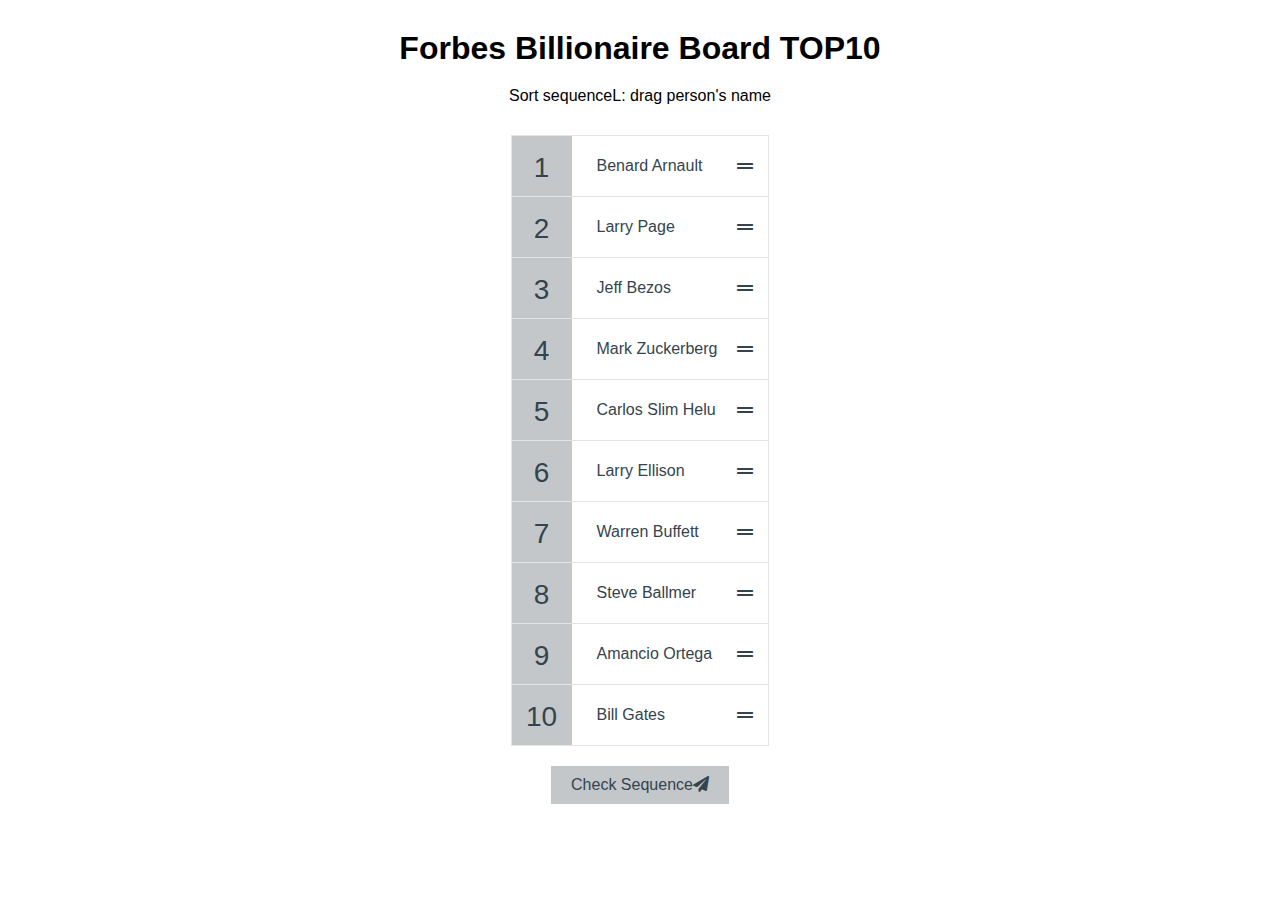
<file: Billionaire-Search/index.html>
<!DOCTYPE html>
<html lang="en">
<head>
    <meta charset="UTF-8">
    <meta http-equiv="X-UA-Compatible" content="IE=edge">
    <meta name="viewport" content="width=device-width, initial-scale=1.0">
    <link href="https://cdn.bootcdn.net/ajax/libs/font-awesome/5.15.3/css/all.min.css" rel="stylesheet">
    <link rel="stylesheet" href="./style.css">
    <title>Forbes Billionaire Board TOP10</title>
</head>
<body>
    <h1>Forbes Billionaire Board TOP10</h1>
    <p>Sort sequenceL: drag person's name</p>
    <ul id="drag-list" class="drag-list"></ul>
    <button id="check" class="check-btn">
        Check Sequence<i class="fas fa-paper-plane"></i>
    </button>
    <script src="./index.js"></script>
</body>
</html>
</file>
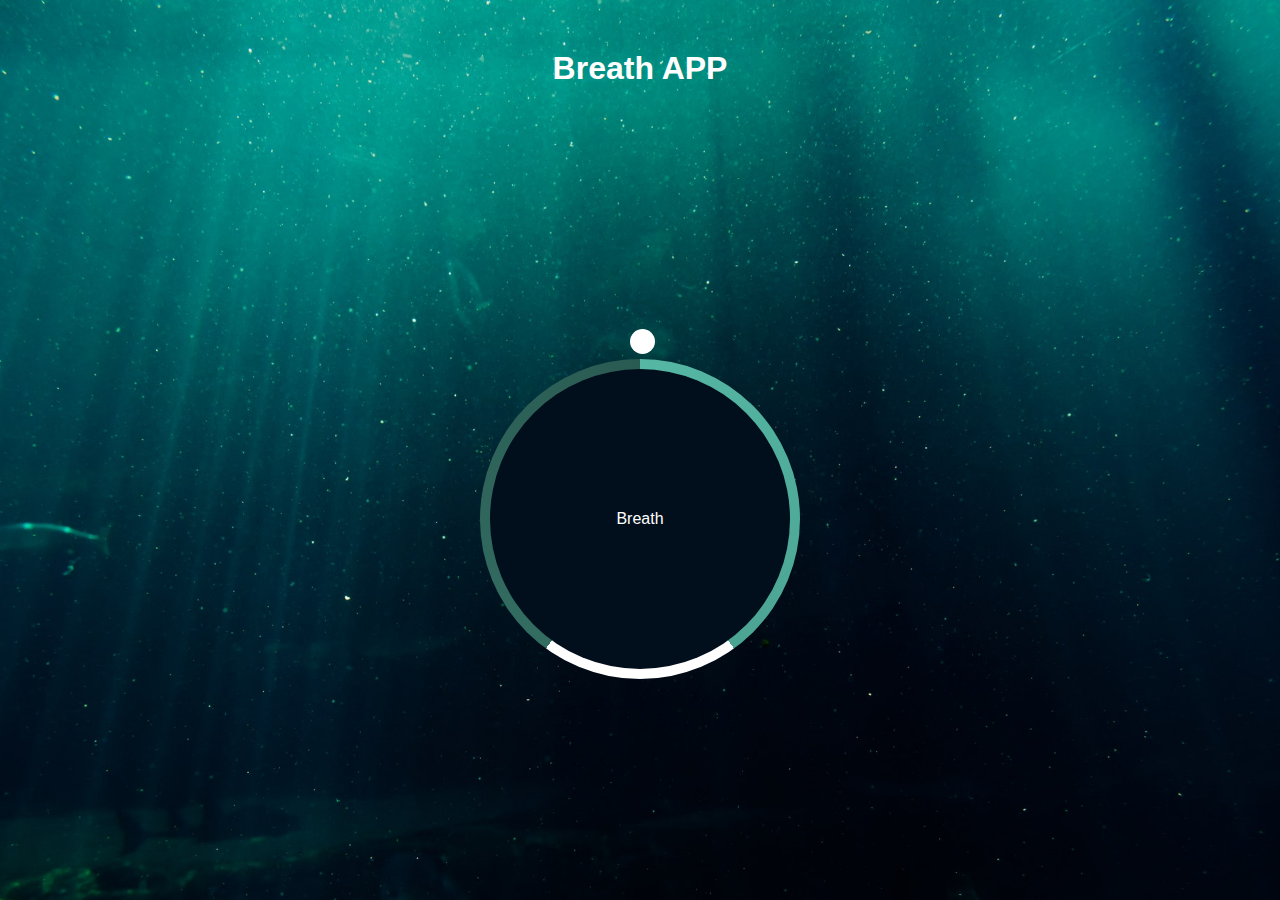
<file: Breath-APP/index.html>
<!DOCTYPE html>
<html lang="en">
<head>
    <meta charset="UTF-8">
    <meta http-equiv="X-UA-Compatible" content="IE=edge">
    <meta name="viewport" content="width=device-width, initial-scale=1.0">
    <link rel="stylesheet" href="./style.css">
    <title>Breath APP</title>
</head>
<body>
    <h1>Breath APP</h1>
    <div class="container" id="container">
        <div class="circle"></div>
        <p id="text"></p>
        <div class="pointer-container">
            <span class="pointer"></span>
        </div>
        <div class="gradient-circle"></div>
    </div>
    <script src="./index.js"></script>
</body>
</html>
</file>
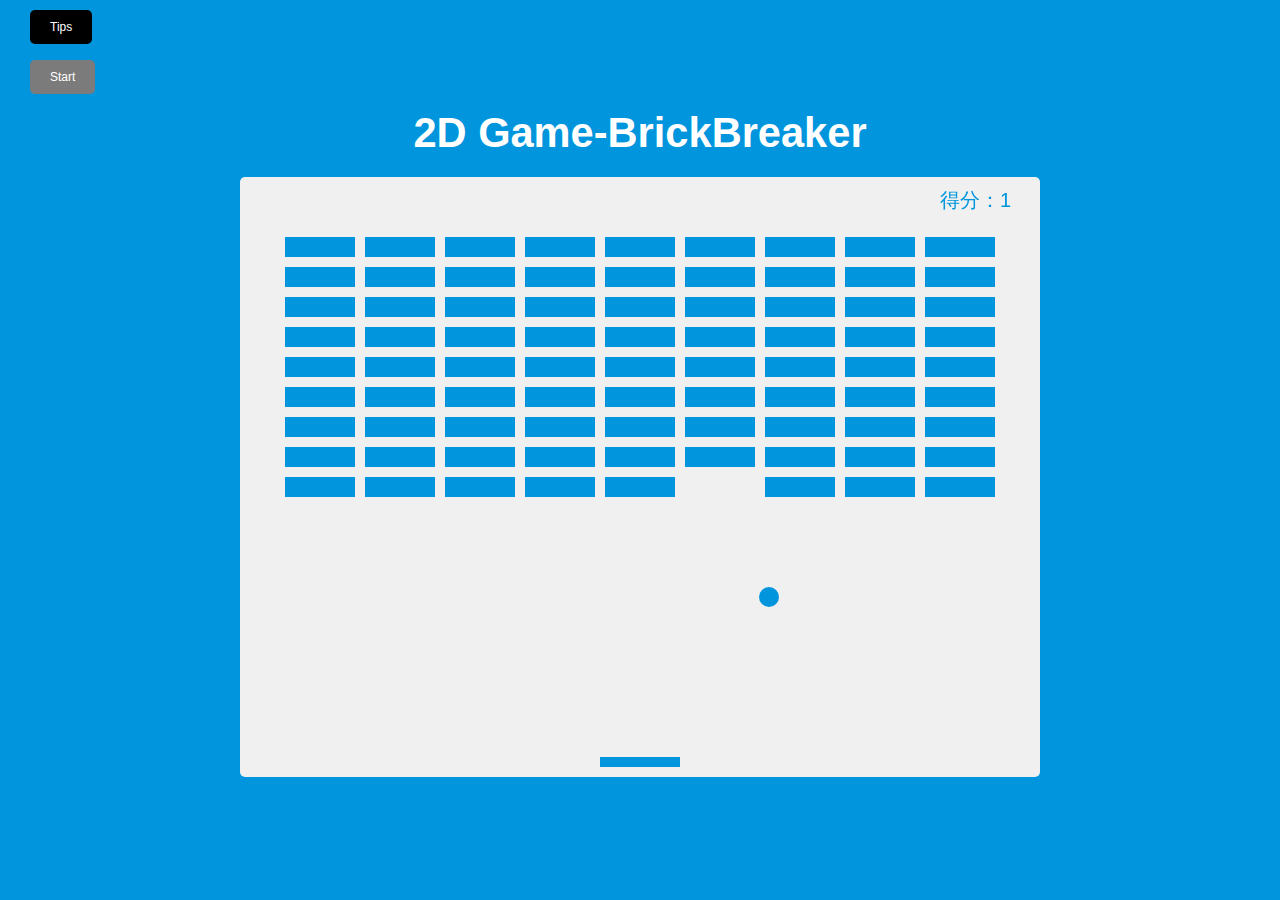
<file: BrickBreaker/index.html>
<!DOCTYPE html>
<html lang="en">
<head>
    <meta charset="UTF-8">
    <meta http-equiv="X-UA-Compatible" content="IE=edge">
    <meta name="viewport" content="width=device-width, initial-scale=1.0">
    <link rel="stylesheet" href="./style.css">
    <title>2D Game-BrickBreaker</title>
</head>
<body>
    <button class="btn start-btn" id="game-start">Start</button>
    <button class="btn rules-btn" id="rules-btn">Tips</button>
    <h1>2D Game-BrickBreaker</h1>
    <div class="rules" id="rules">
        <h2>Game Instrcution</h2>
        <p>Apply use or right ky to move paddl to catch the falling ball; When you catch it，the ball will bouce to break the upward brick.</p>
        <p>If you not catch the ball，you score will down to zero, and all bricks will recover the original apperance.</p>
        <button id="close-btn" class="btn">Close</button>
    </div>
    <canvas id="canvas" width="800" height="600"></canvas>
    <div class="game-over-container" id="game-over">
        <div class="container">
            <h1 id='game-text'></h1>
        </div>
    </div>
   <script src="./index.js"></script> 
</body>
</html>
</file>
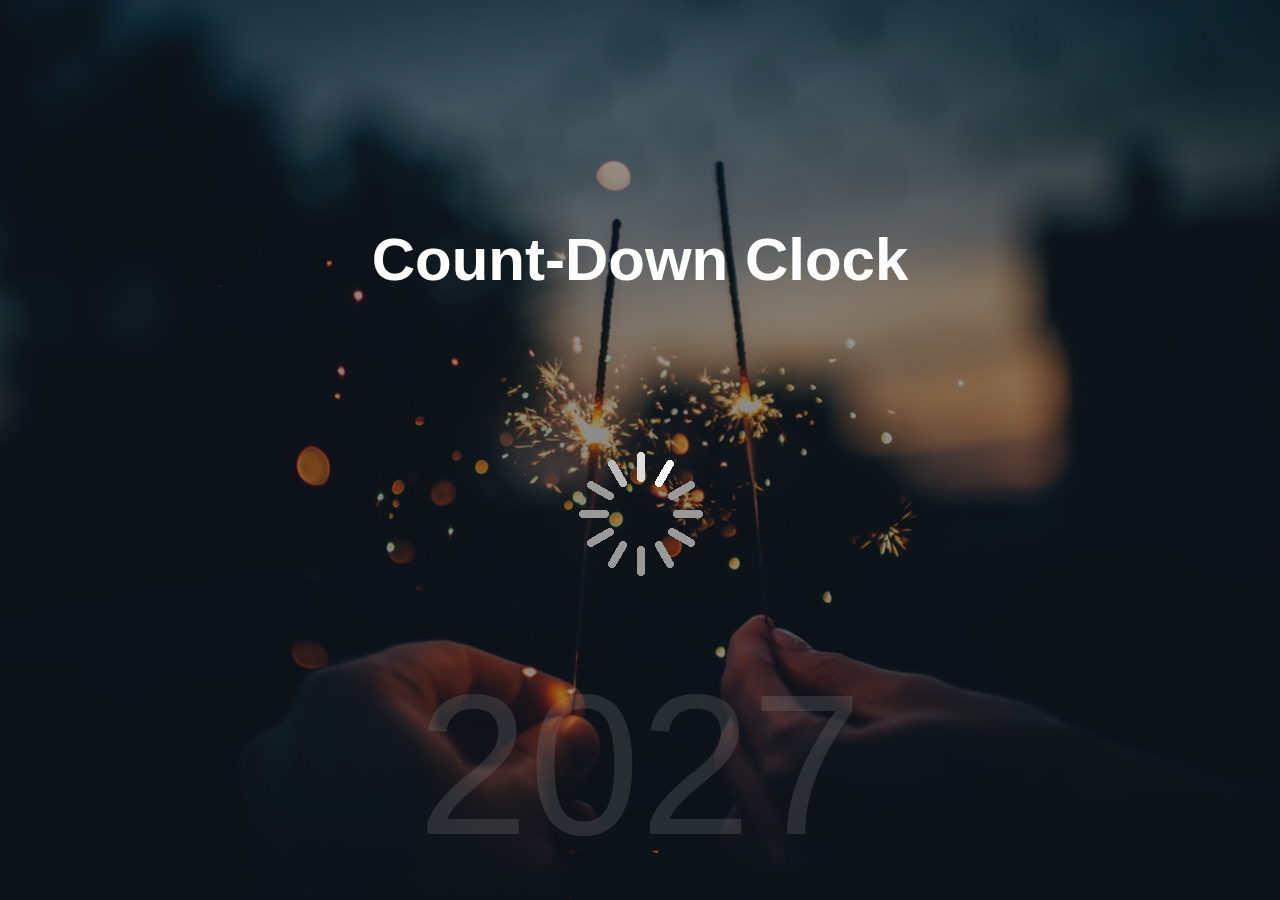
<file: Count-down Clock/index.html>
<!DOCTYPE html>
<html lang="en">
<head>
    <meta charset="UTF-8">
    <meta http-equiv="X-UA-Compatible" content="IE=edge">
    <meta name="viewport" content="width=device-width, initial-scale=1.0">
    <link rel="stylesheet" href="./styles.css">
    <title>Count-Down Clock</title>
</head>
<body> 
    <div id="year" class="year"></div>
    <h1>Count-Down Clock</h1>
    <div id="count-down" class="count-down">
        <div class="time">
            <h2 id="days">00</h2>
            <small>Day</small>
        </div>
        <div class="time">
            <h2 id="hours">00</h2>
            <small>Hour</small>
        </div>
        <div class="time">
            <h2 id="minutes">00</h2>
            <small>minute</small>
        </div>
        <div class="time">
            <h2 id="seconds">00</h2>
            <small>Second</small>
        </div>
    </div>
    <img src="./img/spinner.gif" alt="Loading" id="loading" class="loading">
   <script src="./index.js"></script> 
</body>
</html>
</file>
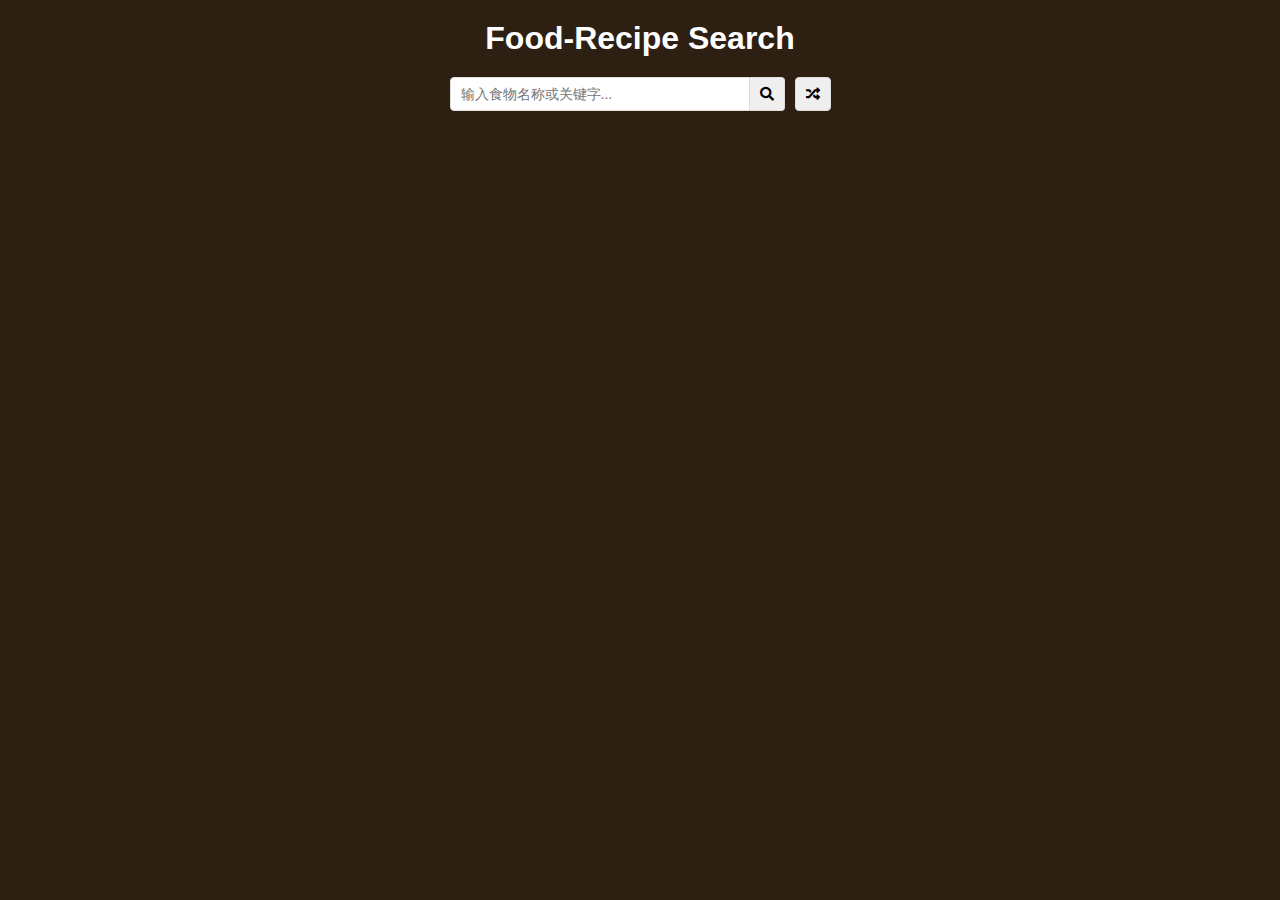
<file: Food-Recipe Search/index.html>
<!DOCTYPE html>
<html lang="en">
<head>
    <meta charset="UTF-8">
    <meta http-equiv="X-UA-Compatible" content="IE=edge">
    <meta name="viewport" content="width=device-width, initial-scale=1.0">
    <link href="https://cdn.bootcdn.net/ajax/libs/font-awesome/5.15.3/css/all.min.css" rel="stylesheet">
    <link rel="stylesheet" href="./style.css">
    <title>Food-Recipe Search</title>
</head>
<body>
    <div class="container">
        <h1>Food-Recipe Search</h1>
        <div class="flex">
            <form class="flex" id="submit">
                <input type="text" id="search" placeholder="输入食物名称或关键字..." />
                <button class="search-btn" type="submit">
                    <i class="fas fa-search"></i>
                </button>
            </form>
            <button class="random-btn" id="random">
                <i class="fas fa-random"></i>
            </button>
        </div>
        <div id="result-heading"></div>
        <div id="meals" class="meals"></div>
        <div id="single-meals"></div>
    </div>
    <script src="./index.js"></script>
</body>
</html>
</file>
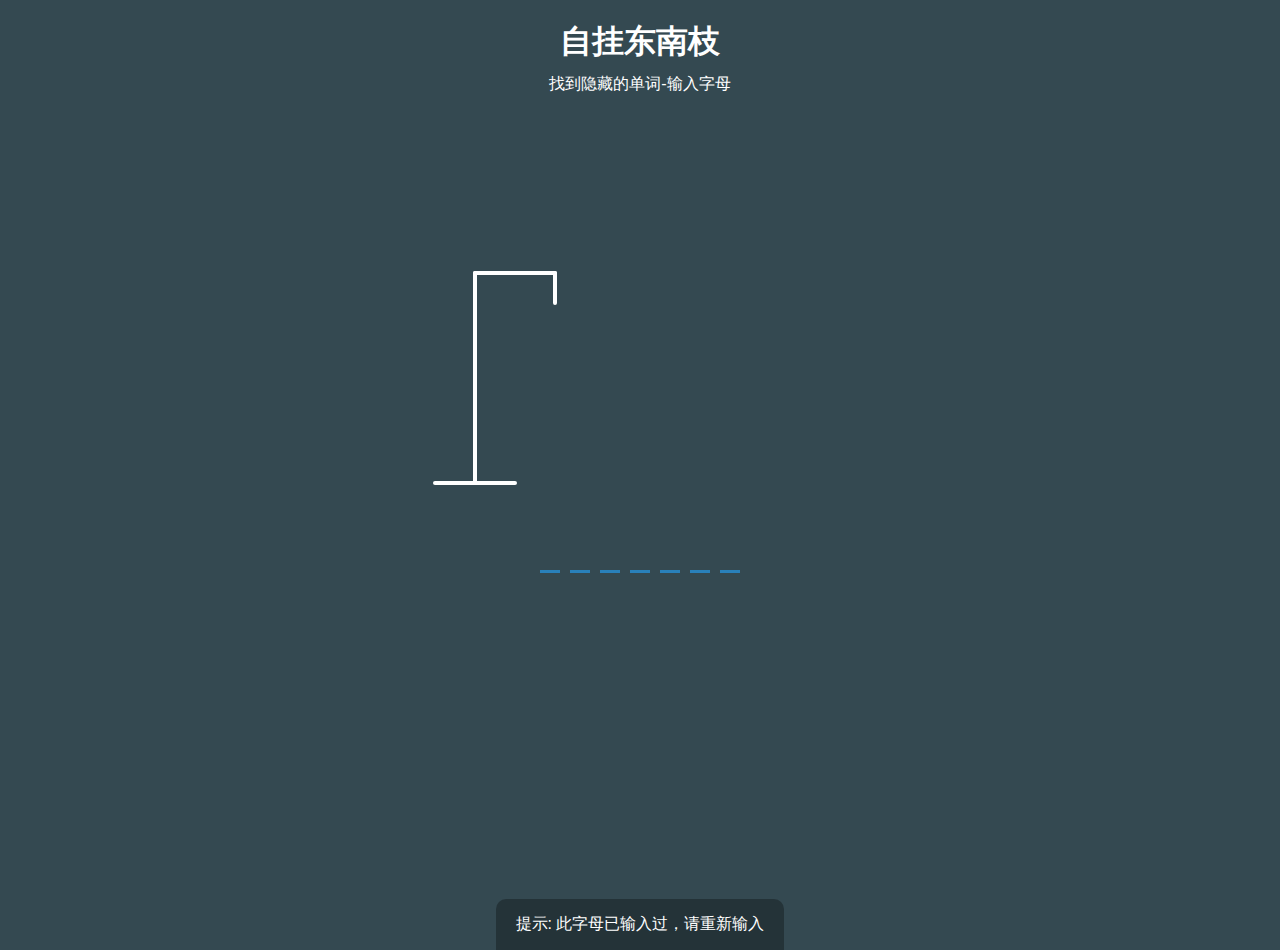
<file: Guess words/index.html>
<!DOCTYPE html>
<html lang="en">
<head>
    <meta charset="UTF-8">
    <meta http-equiv="X-UA-Compatible" content="IE=edge">
    <meta name="viewport" content="width=device-width, initial-scale=1.0">
    <link rel="stylesheet" href="./style.css">
    <title>猜单词</title>
</head>
<body>
    <h1>自挂东南枝</h1>
    <p>找到隐藏的单词-输入字母</p>
    <div class="game-container">
        <svg height="250" width='200' class="figure-container">
            <!-- 枝头 -->
            <!-- line直线有四个属性
                    x1 --x轴开始的位置
                    x2 --x轴定义线条结束的位置
                    y1 -y轴开始的位置
                    y2 --y轴定义线条结束的位置
                circle的属性
                    cx -圆点到x轴的距离
                    cy -圆点到y轴的距离
                    r -半径
            -->
            <line x1="60" y1="20" x2="140" y2="20"/>
            <line x1="140" y1="20" x2="140" y2="50"/>
            <line x1="60" y1="20" x2="60" y2="230"/>
            <line x1="20" y1="230" x2="100" y2="230"/>
            <!-- 头部 -->
            <circle cx='140' cy='70' r='20' class="figure-part"/>
            <!-- 身体 -->
            <line x1="140" y1="90" x2="140" y2="150" class="figure-part"/>
            <!-- 手臂 -->
            <line x1="140" y1="120" x2="120" y2="100" class="figure-part"/>
            <line x1="140" y1="120" x2="160" y2="100" class="figure-part"/>
            <!-- 腿部 -->
            <line x1="140" y1="150" x2="120" y2="180" class="figure-part"/>
            <line x1="140" y1="150" x2="160" y2="180" class="figure-part"/>
        </svg>
       
        <!-- 错误提示 -->
        <div class="error-letters-container">
            <div id="error-letters">

            </div>
        </div>
        
        <!-- 单词输入内容 -->
        <div id="word" class="word">
        </div>
    </div>
    
    <!-- 弹出框 -->
    <div id="popup-container" class="popup-container">
        <div class="popup">
            <h2 id="final-message"></h2>
            <button id="play-btn">再玩一次</button>
        </div>
    </div>

    <!-- 提示框 -->
    <div id="notification" class="notification">
        <p>提示: 此字母已输入过，请重新输入</p>
    </div>
    <script src="./index.js"></script>
</body>
</html>
</file>
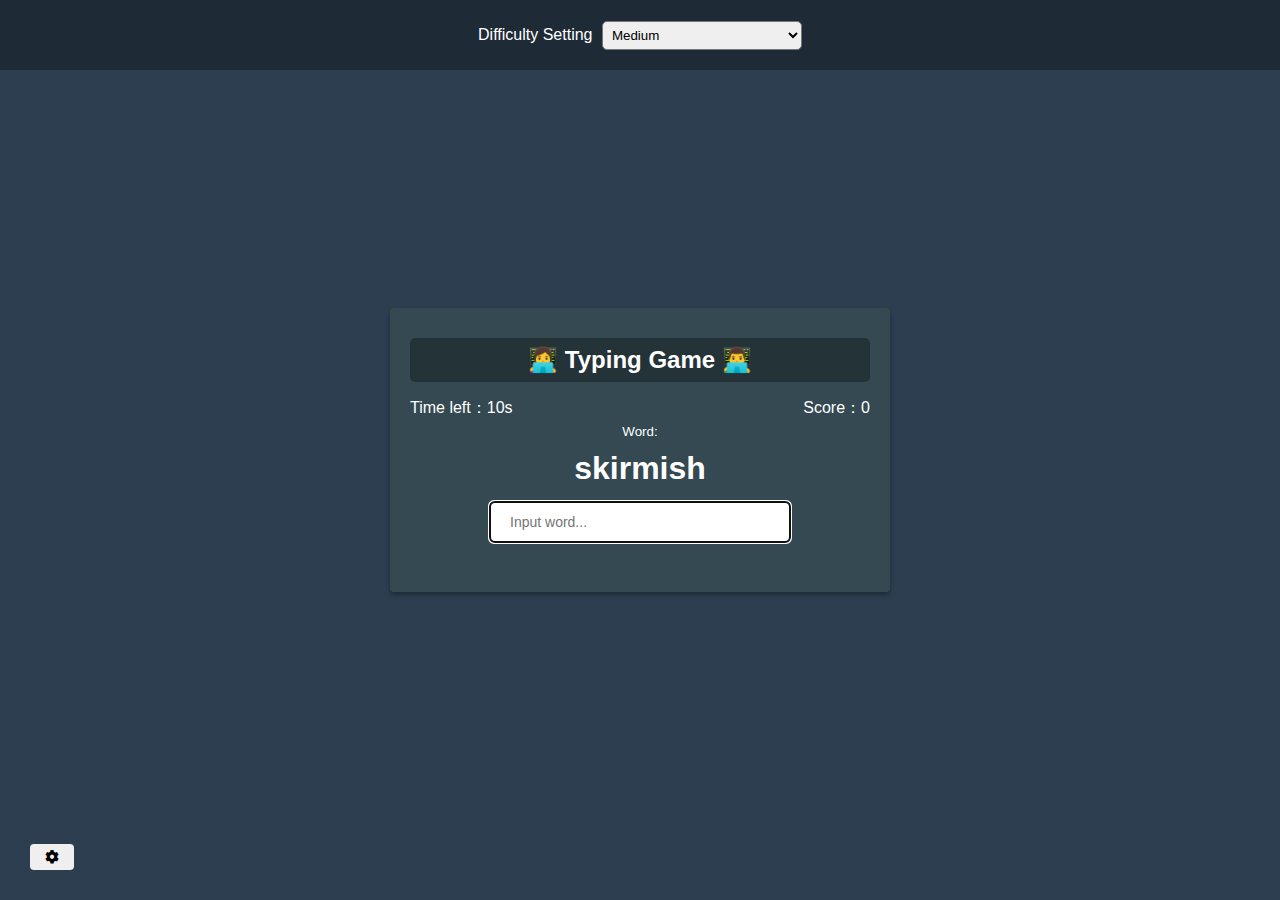
<file: Input-words game/index.html>
<!DOCTYPE html>
<html lang="en">
<head>
    <meta charset="UTF-8">
    <meta http-equiv="X-UA-Compatible" content="IE=edge">
    <meta name="viewport" content="width=device-width, initial-scale=1.0">
    <link href="https://cdn.bootcdn.net/ajax/libs/font-awesome/5.15.3/css/all.min.css" rel="stylesheet">
    <link rel="stylesheet" href="./style.css">
    <title>ITyping Game</title>
</head>
<body>
    <button id="setting-btn" class="setting-btn">
        <i class="fa fa-cog"></i>
    </button>
    <div id="settings" class="settings">
        <form action="" id="settings-form">
            <div>
                <label for="difficulty">Difficulty Setting</label>
                <select name="" id="difficulty">
                    <option value="easy">Easy</option>
                    <option value="medium">Medium</option>
                    <option value="hard">Diffcult</option>
                </select>
            </div>
        </form>
    </div>
    <div class="game-container">
       <h2>👩‍💻 Typing Game 👨‍💻</h2> 
       <small>Word:</small>
       <h1 id="word"></h1>
       <input type="text" id="text" autocomplete="off" placeholder="Input word...">
       <p class="time-container">Time left：<span id="time"></span> </p>
       <p class="score-container">Score：<span id="score"></span> </p>
       <div id="game-over" class="game-over"></div>
    </div>
    <script src="./index.js"></script>
</body>
</html>
</file>
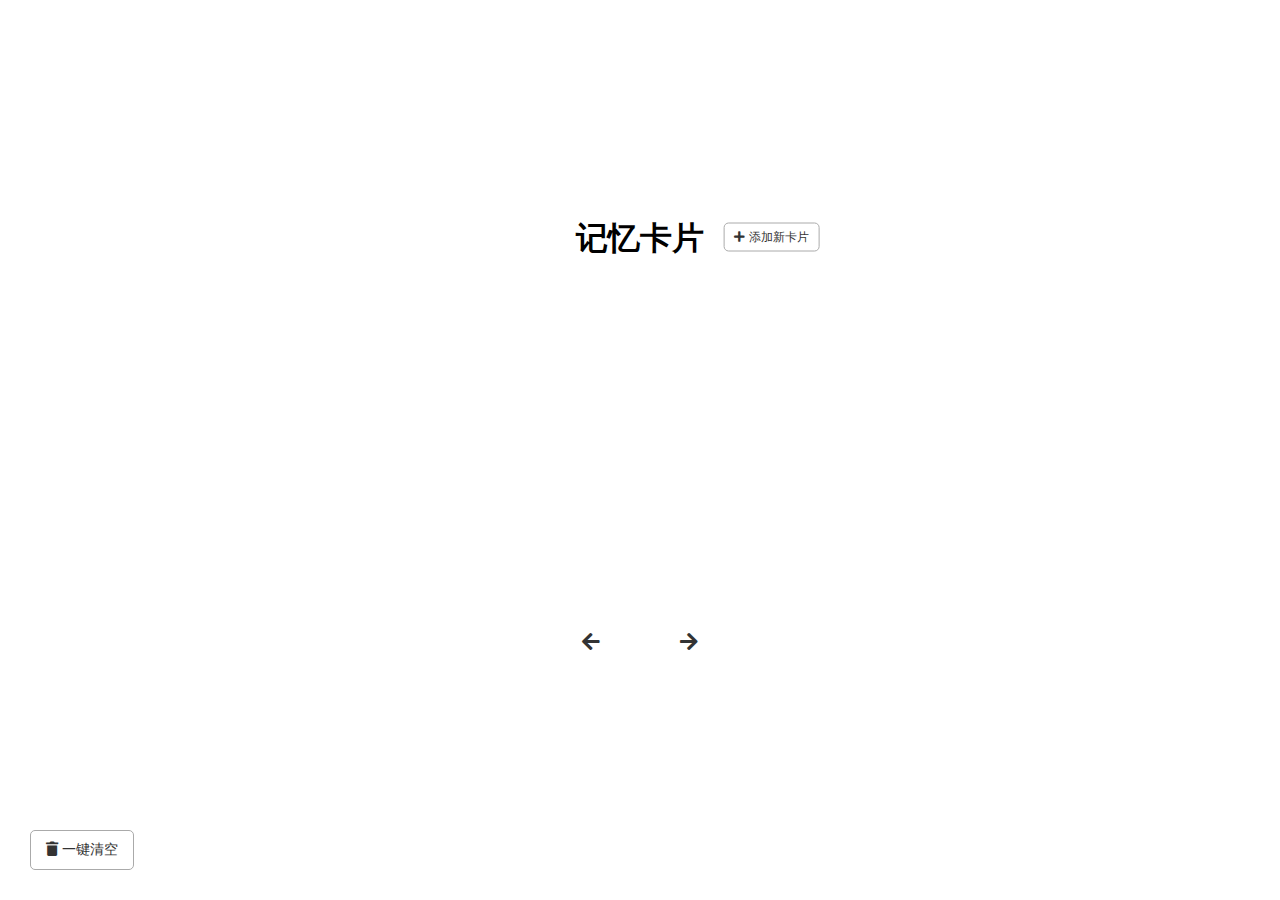
<file: Mermory-Card/index.html>
<!DOCTYPE html>
<html lang="en">
<head>
    <meta charset="UTF-8">
    <meta http-equiv="X-UA-Compatible" content="IE=edge">
    <meta name="viewport" content="width=device-width, initial-scale=1.0">
    <link href="https://cdn.bootcdn.net/ajax/libs/font-awesome/5.15.3/css/all.min.css" rel="stylesheet">
    <link rel="stylesheet" href="./styles.css">
    <title>记忆卡片</title>
</head>
<body>
    <button id="clear" class="clear-btn">
        <i class="fas fa-trash"></i>
        <span>一键清空</span>
    </button>

    <h1>记忆卡片 
        <button id="add-btn" class="add-btn btn-small">
            <i class='fa fa-plus'></i>
            <span>添加新卡片</span> 
        </button>
    </h1>
    <div class="cards" id="cards-container">
        <!-- <div class="card active">
            <div class="inner-card">
                <div class="inner-card-front">
                    <p>什么是JS</p>
                </div>
                <div class="inner-card-back">
                    <p>答案</p>
                </div>
            </div>
        </div>
        <div class="card">
            <div class="inner-card">
                <div class="inner-card-front">
                    <p>什么是React</p>
                </div>
                <div class="inner-card-back">
                    <p>Lorem ipsum, dolor sit amet consectetur adipisicing elit. Velit, similique!</p>
                </div>
            </div>
        </div> -->
    </div>
    <div class="nav">
        <button id="prev" class="nav-button">
            <i class="fas fa-arrow-left"></i>
        </button>
        <p id="current"></p>
        <button id="next" class="nav-button">
            <i class="fas fa-arrow-right"></i>
        </button>
    </div>
    <div id="add-container" class="add-container">
        <h1>添加新卡片 
            <button id="close" class="btn btn-small btn-ghost">
                <i class="fa fa-times"></i>
            </button>
        </h1>
        <form action="" class="form-group">
            <label for="question">问题</label>
            <textarea name="" id="question" placeholder="请输入问题..."></textarea>
        </form>
        <form action="" class="form-group">
            <label for="answer">答案</label>
            <textarea name="" id="answer" placeholder="请输入答案..."></textarea>
        </form>
        <button id="add-card" class="btn">
            <i class='fa fa-plus'></i>
            <span>添加卡片</span>             
        </button>
    </div>
    <script src="./index.js"></script>
</body>
</html>
</file>
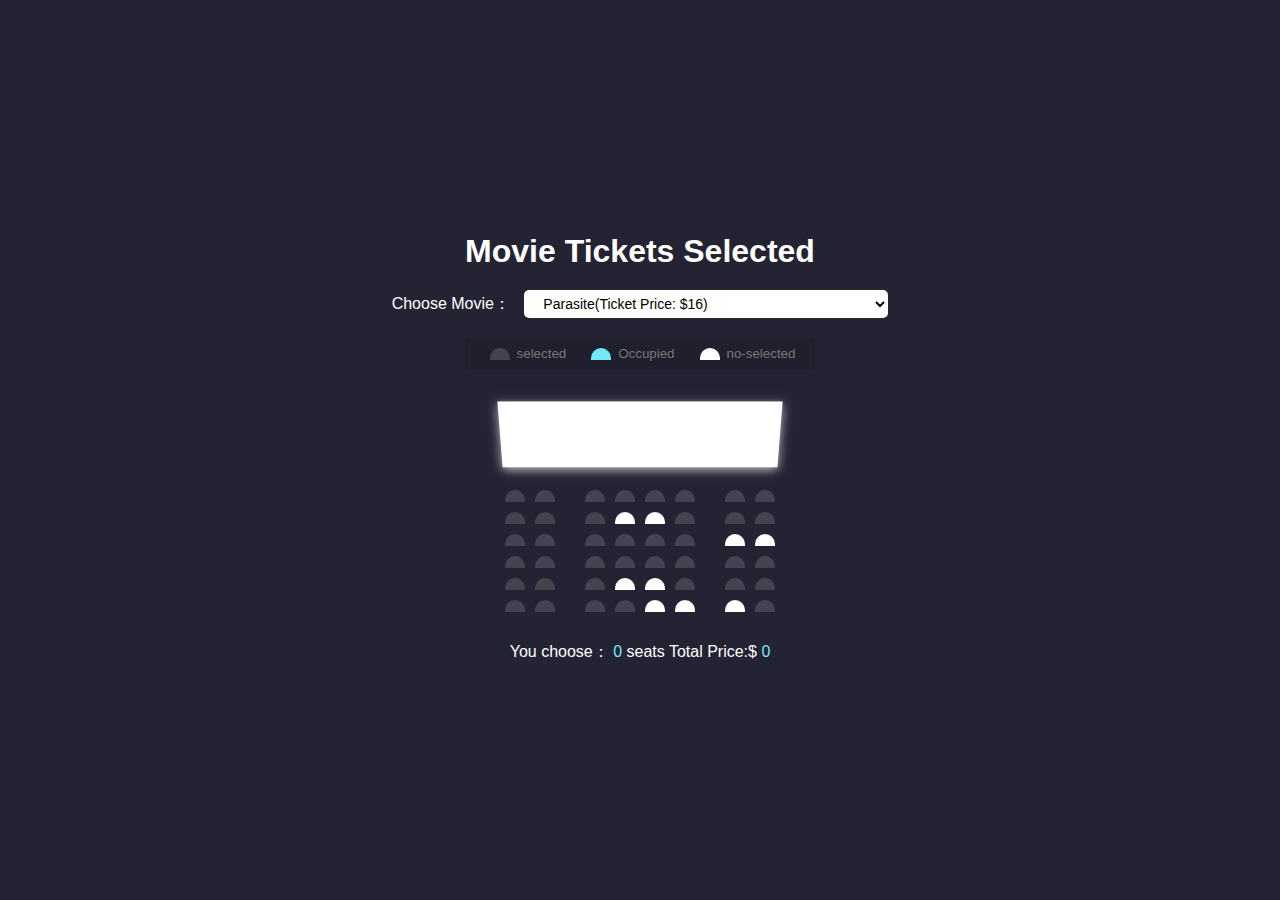
<file: Movie-Ticket-Selecte_App/index.html>
<!DOCTYPE html>
<html lang="en">
<head>
    <meta charset="UTF-8">
    <meta http-equiv="X-UA-Compatible" content="IE=edge">
    <meta name="viewport" content="width=device-width, initial-scale=1.0">
    <link rel="stylesheet" href="./styles.css">
    <title>Movie Tickets Selected</title>
</head>
<body>
    <h1>Movie Tickets Selected</h1>
    <div class="movie-container">
        <label>Choose Movie：</label>
        <select id="movie">
            <option value="32">Parasite(Ticket Price: $16)</option>
            <option value="35">Clown(Ticket Price: $10)</option>
            <option value="38">Once Upon a Time in Hollywood(Ticket Price: $15)</option>
            <option value="30">Toy Story4(Ticket Price: $17)</option>
        </select>
    </div>
    <ul class="showcase">
         <li>
            <div class="seat"></div>
            <small>selected</small>
         </li>
         <li>
            <div class="seat selected"></div>
            <small>Occupied</small>
         </li>
         <li>
            <div class="seat occupied"></div>
            <small>no-selected</small>
         </li>
    </ul>
    <div class="container">
        <div class="screen"></div>
        <div class="row">
            <div class="seat"></div>
            <div class="seat"></div>
            <div class="seat"></div>
            <div class="seat"></div>
            <div class="seat"></div>
            <div class="seat"></div>
            <div class="seat"></div>
            <div class="seat"></div>
        </div>
        <div class="row">
            <div class="seat"></div>
            <div class="seat"></div>
            <div class="seat"></div>
            <div class="seat occupied"></div>
            <div class="seat occupied"></div>
            <div class="seat"></div>
            <div class="seat"></div>
            <div class="seat"></div>
        </div>
        <div class="row">
            <div class="seat"></div>
            <div class="seat"></div>
            <div class="seat"></div>
            <div class="seat"></div>
            <div class="seat"></div>
            <div class="seat"></div>
            <div class="seat occupied"></div>
            <div class="seat occupied"></div>
        </div>
        <div class="row">
            <div class="seat"></div>
            <div class="seat"></div>
            <div class="seat"></div>
            <div class="seat"></div>
            <div class="seat"></div>
            <div class="seat"></div>
            <div class="seat"></div>
            <div class="seat"></div>
        </div>
        <div class="row">
            <div class="seat"></div>
            <div class="seat"></div>
            <div class="seat"></div>
            <div class="seat occupied"></div>
            <div class="seat occupied"></div>
            <div class="seat"></div>
            <div class="seat"></div>
            <div class="seat"></div>
        </div>
        <div class="row">
            <div class="seat"></div>
            <div class="seat"></div>
            <div class="seat"></div>
            <div class="seat"></div>
            <div class="seat occupied"></div>
            <div class="seat occupied"></div>
            <div class="seat occupied"></div>
            <div class="seat"></div>
        </div>
    </div>
    <p class="text">
        You choose：
        <span id="count">0</span> seats
        Total Price:$ <span id="total">0</span>
    </p>
    <script src="./index.js"></script>
</body>
</html>
</file>
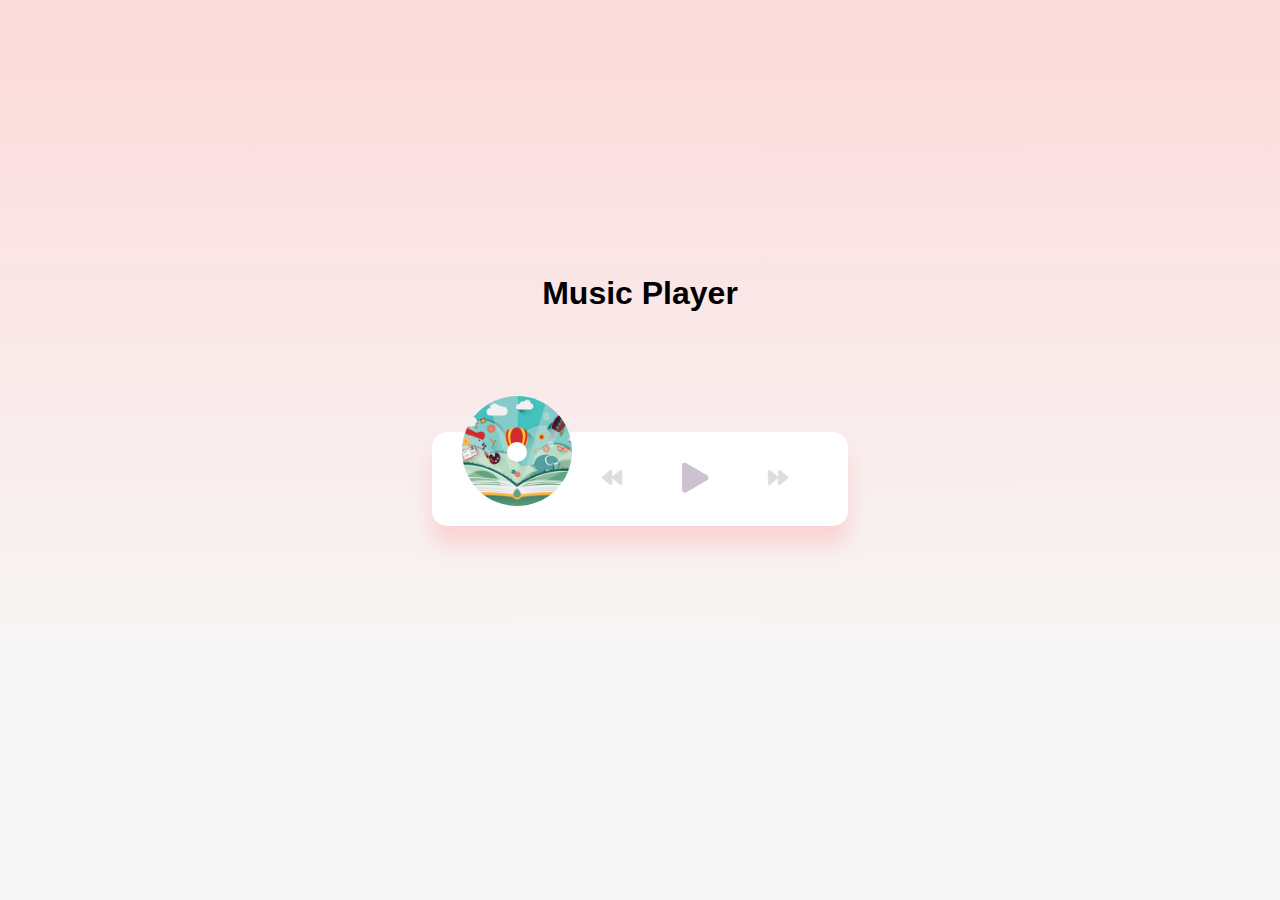
<file: Music-player/index.html>
<!DOCTYPE html>
<html lang="en">
<head>
    <meta charset="UTF-8">
    <meta http-equiv="X-UA-Compatible" content="IE=edge">
    <meta name="viewport" content="width=device-width, initial-scale=1.0">
    <link href="https://cdn.bootcdn.net/ajax/libs/font-awesome/5.15.3/css/all.min.css" rel="stylesheet">
    <link rel="stylesheet" href="./style.css">
    <title>Music Player</title>
</head>
<body>
    <h1>Music Player</h1>
    <div class="music-container"  id="music-container">
        <div class="music-info">
            <h4 id="title"></h4>
            <div class="progress-container" id="progress-container">
                <div class="progress" id="progress"></div>
            </div>
        </div>
        <audio src="./music/ukulele.mp3" id="audio"></audio>
        <div class="img-container">
            <img src="./images/ukulele.jpg" alt="music-cover" id="cover">
        </div>
        <div class="nav">
            <button id="prev" class="action-btn">
                <i class="fas fa-backward"></i>
            </button>
            <button id="play" class="action-btn action-btn-big">
                <i class="fas fa-play"></i>
            </button>
            <button id="next" class="action-btn">
                <i class="fas fa-forward"></i>
            </button>
        </div>
    </div>
    <script src="./index.js"></script>
</body>
</html>
</file>
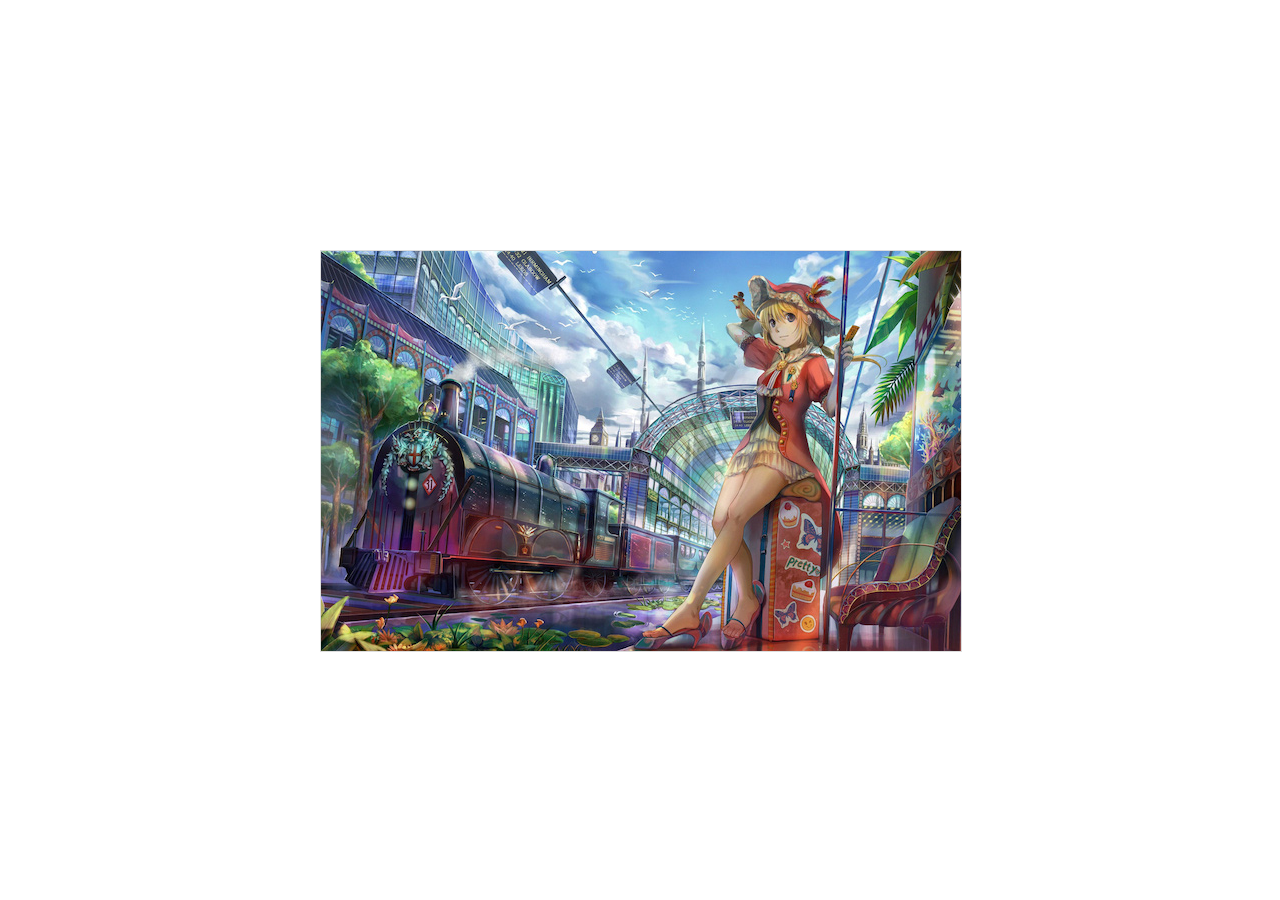
<file: Bomb-effect/Bomb-effect.html>
<!DOCTYPE html>
<html lang="en">
<head>
    <meta charset="UTF-8">
    <meta http-equiv="X-UA-Compatible" content="IE=edge">
    <meta name="viewport" content="width=device-width, initial-scale=1.0">
    <title>爆炸效果2</title>
    <style>
        body{
            overflow: hidden;
        }
        #div1{
            width: 640px;
            height: 400px;
            position: absolute;
            top: 50%;
            left: 50%;
            /* 直接正中间 */
            /* transform: translate(-50%,-50%); */
            margin: -200px 0 0 -320px;
            border: 1px solid #ddd;
        }
        #div1>#boomNode{
            width: 100%;
            height: 100%;
            /* 如果直接成为背景就不会动了*/
            /* background: url('./爆炸效果图片/1.jpg'); */
            position: absolute;
        }
        #boomNode>div {
            position: absolute;
            left: 0;
            top: 0;
            width:100%;
            height:100%;
        }
    </style>
</head>
<body>
    <div id="div1">
        <div id="boomNode"></div>
    </div>
    <script>
        var index = 0;
        var zIndex = 99;
        var arr = ['./爆炸效果图片/1.jpg','./爆炸效果图片/2.jpg','./爆炸效果图片/3.jpg']//图片数组
        //图片索引值
        var imgIndex = 0;
        
        function rotateDeg(min,max){
            return parseInt(min + Math.random()*(max-min))
        }
        show(10,8)
        // 封装函数
        function show(x,y){
            
            //一开始一定要有图片存在
            var R = x; //横着的 -x, 设置为10个div
            var T = y;//竖的 - y    设置为8个div
            var divBox = document.createElement('div');
            divBox.id = 'box'+index;
            divBox.style.zIndex = zIndex;
            index++; //使box的id值不唯一
            zIndex --;

            boomNode.appendChild(divBox);

            for(var i = 0; i< T; i++){
                
                //爆炸之前下一张图片就要放进去

                //爆炸的整个过程开始
                for(var j = 0;j < R; j++){
                    var oDiv = document.createElement('div');
                    // oDiv.style.position = 'absolute';
                    oDiv.style.width = boomNode.offsetWidth /R + 'px';
                    oDiv.style.height= boomNode.offsetHeight /T + 'px';
                    oDiv.style.float = 'left';
                    oDiv.style.background ='url('+arr[imgIndex]+')';
                    
                    //调整背景位置
                    oDiv.style.backgroundPositionX= -j*(boomNode.offsetWidth/R) +'px';
                    oDiv.style.backgroundPositionY= -i*(boomNode.offsetHeight/T) +'px';

                    //所有图片过渡时间不一样,需要时间从0.3s-0.7s,最后一个时间是延迟时间
                    //toFixed()后面小数点几位
                    //要分开写，不然transition会出问题
                    oDiv.style.transition= (1.3 + Math.random()*0.5) +'s';
                    oDiv.style.transitionDelay = (0.1+Math.random()*0.16)+'s';

                    //这个一定要摆在最后，不然图片位置不对
                    //这里的index -1 = 0，因为之前已经运行过一次++
                    document.getElementById('box'+(index-1)).appendChild(oDiv);
                }
            }
           imgIndex ++;

             //判断
            if(imgIndex >= arr.length){
               imgIndex = 0
            }

            //设置爆炸的时间
            setTimeout(function(){
                //选中所有div
                //设定转的角度为-90度到正的90度
                //缩放1.5到3
                var allDiv =  document.getElementById('box'+(index-1)).children;
                for(var i = 0; i< allDiv.length; i++){
                allDiv[i].style.transform = 'perspective(800px) rotateX('+rotateDeg(-190,191)+'deg) rotateY('+rotateDeg(-190,191)+'deg) scale('+(1.5+Math.random()*0.6)+') translateX('+rotateDeg(-300,301)+'px) translateY('+rotateDeg(-300,301)+'px) rotate('+rotateDeg(-190,191)+'deg)';
                allDiv[i].style.opacity = 0;
                //box-shadow会占性能，会卡
                //allDiv[i].style.boxShadow = '0 0 10px black';
                };
                
                //由于id值时唯一的，所以之后的为box的div无法在出来
                //这里的show代表着图片再一次爆炸，这里的index变为2了
                show(x,y);  
                //爆炸完之后清除一遍html，才能做下一步，最大的时间现在是1.7s
                //循环了两次才走到清除的位置，所以如果要清楚原本的div，index必须减2
                //一开始的程序->index = 0 -> 1 然后运行到 show() ->index++ ->2 
                //这时候要删除最原始的div，就必须要减去2
                setTimeout(function(){
                    boomNode.removeChild(document.getElementById('box'+(index-2)))
                },1800)
            },2000)
        }
    </script>
</body>
</html>
</file>
<file: Billionaire-Search/style.css>
:root {
    --border-color: #e3e5e4;
    --background-color: #c3c7ca;
    --text-color: #34444f;
}

* {
    margin: 0;
    padding: 0;
    box-sizing: border-box;
}

body {
    background-color: #fff;
    font-family: 'Gill Sans', 'Gill Sans MT', Calibri, 'Trebuchet MS', sans-serif;
    display: flex;
    flex-direction: column;
    justify-content: flex-start;
    align-items: center;
    min-height: 100vh;
}

h1 {
    margin: 30px auto 20px;
}

p {
    margin-bottom: 30px;
}

.drag-list {
    max-width: 800px;
    margin: 0 auto;
    border: 1px solid var(--border-color);
    color: var(--text-color);
    list-style-type: none;
}

.drag-list li {
    background-color: #fff;
    display: flex;
    flex: 1;
    font-family: Arial, Helvetica, sans-serif;
}

.drag-list li:not(:last-of-type) {
    border-bottom: 1px solid var(--border-color);
}

.drag-list .number {
    background-color: var(--background-color);
    font-size: 28px;
    height: 60px;
    width: 60px;
    display: block;
    text-align: center;
    padding-top: 16px;
}


.drag-list .person-name {
    margin: 0 20px 0 10px;
}

.drag-list li.right .person-name {
    color: #3ae374;
}

.drag-list li.wrong .person-name {
    color: #ff3838;
}

.drag-list .draggable {
    cursor: pointer;
    display: flex;
    align-items: center;
    justify-content: space-between;
    padding: 15px;
    flex: 1;
}

/* .drag-list li.over .drag {
    background-color: #eaeaea;
} */

.check-btn {
    margin: 20px auto 30px;
    border: none;
    background-color: var(--background-color);
    padding: 10px 20px;
    color: var(--text-color);
    cursor: pointer;
    font-size: 16px;
    transition: all .4s ease;
}

.check-btn:active {
    transform: scale(0.8);
}

.check-btn:focus {
    outline: none;
}
</file>
<file: Breath-APP/style.css>
* {
    margin: 0;
    padding: 0;
    box-sizing: border-box;
}

body {
    text-align: center;
    background: #224941 url('./img/bg.jpg') no-repeat center center/cover;
    color: #fff;
    min-height: 100vh;
    font-family: 'Franklin Gothic Medium', 'Arial Narrow', Arial, sans-serif;
    overflow: hidden;
    display: flex;
    flex-direction: column;
    align-items: center;
}

h1 {
    margin: 50px auto;
}

.container {
    display: flex;
    flex-direction: column;
    justify-content: center;
    margin: auto;
    width: 300px;
    height: 300px;
    position: relative;
    transform: scale(1);
    transition: scale .4s ease;
}

.circle {
    background-color: #010f1c;
    width: 100%;
    height: 100%;
    border-radius: 50%;
    position: absolute;
    top: 0;
    left: 0;
    z-index: -1;
}

.gradient-circle {
    width: 320px;
    height: 320px;
    /*做彩虹可以使用圆锥渐变  */
    background: conic-gradient(#55b7a4 0%,
            #4ca493 40%,
            #fff 40%,
            #fff 60%,
            #336d62 60%,
            #2a5b52 100%);
    border-radius: 50%;
    position: absolute;
    top: -10px;
    left: -10px;
    z-index: -2;
}

.pointer-container {
    position: absolute;
    top: -40px;
    left: 140px;
    width: 20px;
    height: 190px;
    /* background-color: #333; */
    animation: rotate 7.5s linear forwards infinite;
    transform-origin: bottom center;
}

.pointer {
    width: 25px;
    height: 25px;
    background-color: #fff;
    border-radius: 50%;
    display: block;

}

@keyframes rotate {
    from {
        transform: rotate(0deg);
    }

    to {
        transform: rotate(360deg);
    }
}

.container.grow {
    animation: grow 3s linear forwards;
}

@keyframes grow {
    from {
        transform: scale(1);
    }

    to {
        transform: scale(1.2);
    }
}

.container.shrink {
    animation: shrink 3s linear forwards;
}

@keyframes shrink {
    from {
        transform: scale(1.2);
    }

    to {
        transform: scale(1);
    }
}
</file>
<file: BrickBreaker/style.css>
* {
    margin: 0;
    padding: 0;
    box-sizing: border-box;
}

body {
    background-color: #0095dd;
    display: flex;
    flex-direction: column;
    justify-content: center;
    align-items: center;
    min-height: 100vh;
    font-family: Arial, Helvetica, sans-serif;
}

h1 {
    font-size: 2.6rem;
    color: #fff;
    margin: 25px auto 20px;
}

canvas {
    background-color: #f0f0f0;
    display: block;
    border-radius: 5px;
}

.btn {
    border: none;
    padding: 10px 20px;
    cursor: pointer;
    background-color: #000;
    color: #fff;
    border-radius: 5px;
    transition: all .4s ease;
}

.btn:focus {
    outline: none;
}

.btn:hover {
    background-color: rgb(54, 54, 54);
}

.btn:active {
    transform: scale(0.9);
}

.rules-btn {
    position: absolute;
    top: 10px;
    left: 30px;
    z-index: 1;
    font-size: 12px;
}

.start-btn {
    cursor: pointer;
    position: absolute;
    top: 60px;
    left: 30px;
    background-color: rgb(124, 123, 123);
    z-index: 1;
    font-size: 12px;
}

.start-btn:hover {
    background-color: #fff;
    color: #0095dd;
}

.rules {
    position: fixed;
    left: 0px;
    top: 0;
    background-color: rgba(51, 51, 51, 0.829);
    min-height: 100vh;
    width: 400px;
    padding: 20px;
    line-height: 2;
    color: #fff;
    transform: translateX(-400px);
    transition: transform 1s ease-in-out;
    z-index: 2;
}

.rules.show {
    transform: translateX(0);
}

.rules h2 {
    margin: 10px auto 20px;
}

.rules p {
    margin-bottom: 20px;
}

#canvas {
    margin-bottom: 40px;
}

.game-over-container {
    position: fixed;
    background-color: rgba(0, 0, 0, 0.8);
    top: 0;
    left: 0;
    bottom: 0;
    width: 100%;
    height: 100%;
    display: flex;
    justify-content: center;
    align-items: center;
    opacity: 0;
    transition: all .4s ease;
    z-index: 0;
}

.game-over-container.show {
    opacity: 1;
}

.container h1 {
    margin-bottom: 20px;
}

.container img {
    width: 40px;
}

.btn-big {
    margin: 0 auto;
    width: 100%;
    background-color: #0095dd;
    font-size: 20px;
}

.btn-big:hover {
    background-color: #18a3e9;
}
</file>
<file: Count-down Clock/styles.css>
* {
    margin: 0;
    padding: 0;
    box-sizing: border-box;
}

body {
    display: flex;
    flex-direction: column;
    justify-content: center;
    align-items: center;
    width: 100vw;
    height: 100vh;
    background: url('./img/bg.jpeg') no-repeat center center/cover;
    color: #fff;
    font-family: Arial, Helvetica, sans-serif;
}

body:after {
    content: '';
    background-color: rgba(0, 0, 0, 0.4);
    position: absolute;
    width: 100%;
    height: 100%;
    top: 0;
    left: 0;
    z-index: -1;
}

.year {
    position: absolute;
    bottom: 20px;
    font-size: 200px;
    z-index: -1;
    left: 50%;
    transform: translateX(-50%);
    opacity: 0.2;
}

h1 {
    font-size: 60px;
    margin: -80px 0 40px;
}



.count-down {
    display: flex;
    margin-top: 20px;
    transform: scale(2);
    opacity: 0;
    transition: all .5s ease;
}

.count-down.show {
    opacity: 1
}

.time {
    display: flex;
    flex-direction: column;
    align-items: center;
    justify-content: center;
    margin: 15px;
    text-align: center;
}

.time h2 {
    margin: 0 0 5px;
}

@media (max-width: 500px) {
    h1 {
        font-size: 45px;
    }

    .time {
        margin: 5px;
    }

    .time h2 {
        font-size: 12px;
        margin: 0;
    }

    .time small {
        font-size: 10px;
    }

    .year {
        font-size: 100px;
    }
}
</file>
<file: Food-Recipe Search/style.css>
* {
    margin: 0;
    padding: 0;
    box-sizing: border-box;
}

body {
    background-color: #2d2013;
    color: #fff;
    font-family: Verdana, Geneva, Tahoma, sans-serif;
}

.container {
    margin: auto;
    max-width: 800px;
    display: flex;
    flex-direction: column;
    justify-self: center;
    align-items: center;
}

.container h1 {
    margin: 20px auto;
}

.container .flex {
    display: flex;
}

input,
button {
    border: 1px solid #dedede;
    border-top-left-radius: 4px;
    border-bottom-left-radius: 4px;
    font-size: 14px;
    padding: 8px 10px;
    margin: 0;
}

input[type=text] {
    width: 100%;
}

.search-btn {
    cursor: pointer;
    border-left: 0;
    border-radius: 0;
    border-top-right-radius: 4px;
    border-bottom-right-radius: 4px;
}

.random-btn {
    margin-left: 10px;
    border-top-right-radius: 4px;
    border-bottom-right-radius: 4px;
    cursor: pointer;
}


/* result heading */
#result-heading {
    margin-top: 20px;
}

/* meal setting */
.meals {
    display: grid;
    grid-template-columns: repeat(1, 1fr);
    grid-gap: 20px;
    margin-top: 20px;
    margin-left: 30px;
}

.meal {
    cursor: pointer;
    width: 300px;
    height: 300px;
    text-align: center;
    position: relative;
}

.meal img {
    width: 100%;
    height: 100%;
    border: 4px solid #fff;
    border-radius: 2px;
}

.meal .meal-info {
    position: absolute;
    top: 0;
    left: 0;
    height: 100%;
    width: 100%;
    background-color: rgba(0, 0, 0, 0.7);
    display: flex;
    align-items: center;
    justify-content: center;
    opacity: 0;
    transition: opacity .4s ease-in-out;
    padding: 0 10px;
}

.meal .meal-info:hover {
    opacity: 1
}

/* single meal setting */
#single-meals {
    margin: 0 auto;
    display: flex;
    flex-direction: column;
    align-items: center;
    justify-content: center;
    width: 70%;
    text-align: center;
}

.single-meal {
    margin: 30px auto;
    width: 100%;
}

.single-meal h1 {
    font-size: 20px;
    text-align: center;
}

.single-meal img {
    width: 300px;
    margin: 15px auto;
    border: 4px solid #fff;
    border-radius: 3px;
}

.single-meal-info {
    margin: 20px;
    padding: 10px;
    border: 2px dashed #e09850;
    border-radius: 5px;
    display: flex;
    flex-direction: column;
    align-items: center;
}

.single-meal p {
    margin: 0 auto;
    letter-spacing: 0.5px;
    line-height: 1.5;
    text-align: left;
}

.single-meal .main h2 {
    margin: 20px 0;
}

.single-meal ul {
    padding-left: 0;
    list-style-type: none;

}

.single-meal ul li {
    border: 1px solid #ededed;
    border-radius: 5px;
    background-color: #fff;
    display: inline-block;
    color: #2d2013;
    font-size: 12px;
    font-weight: bold;
    padding: 10px;
    margin: 0 5px 5px 0;
}

/* media setting */

@media (min-width: 450px) {
    .meals {
        grid-template-columns: repeat(2, 1fr);
    }

    .meal {
        width: 200px;
        height: 200px;
    }
}

@media (min-width: 650px) {
    input[type=text] {
        width: 300px;
    }

    .meals {
        grid-template-columns: repeat(3, 1fr);
    }

    .meal .meal-info {
        padding: 0 10px;
    }
}

@media (min-width: 1000px) {

    .meals {
        grid-template-columns: repeat(4, 1fr);
    }

    .meal {
        width: 240px;
        height: 240px;
    }

    .meal .meal-info {
        font-size: 13px;
        padding: 0 10px;
    }
}
</file>
<file: Guess words/style.css>
* {
    margin: 0;
    padding: 0;
    box-sizing: border-box;
}

body {
    background-color: #344951;
    color: #fff;
    text-align: center;
    font-family: Arial, Helvetica, sans-serif;
    display: flex;
    flex-direction: column;
    align-items: center;
    height: 80vh;
    overflow: hidden;
}

h1 {
    margin: 20px 0 10px;
}

.game-container {
    padding: 20px 30px;
    position: relative;
    margin: auto;
    height: 350px;
    width: 450px;
}

.game-container svg {
    position: absolute;
    left: 0;
}

.game-container .figure-part {
    display: none;
}

/* svg的几个属性设置 
   填充 ->fill
   边框 ->stroke(width/颜色/..）
       ->stroke-linecap： 线条两端点的设置
*/
.figure-container {
    fill: transparent;
    stroke: #fff;
    stroke-width: 4px;
    stroke-linecap: round;
}

.error-letters-container {
    position: absolute;
    right: 20px;
    top: 40px;
    display: flex;
    flex-direction: column;
    text-align: right;
}

.error-letters-container p {
    margin: 0 0 5px;
}

.error-letters-container span {
    font-size: 24px;
}

.word {
    display: flex;
    position: absolute;
    bottom: 10px;
    left: 50%;
    transform: translateX(-50%);
}

.word .letter {
    border-bottom: 3px solid #2980b9;
    display: inline-flex;
    font-size: 30px;
    align-items: center;
    justify-content: center;
    margin: 0 5px;
    height: 50px;
    width: 20px;
}

.popup-container {
    background-color: rgba(0, 0, 0, 0.3);
    position: fixed;
    top: 0;
    left: 0;
    bottom: 0;
    right: 0;
    display: flex;
    justify-content: center;
    align-items: center;
    display: none;
}

.popup {
    background-color: #2980b9;
    border-radius: 5px;
    box-shadow: 0 15px 10px 3px rgba(0, 0, 0, 0.1);
    padding: 20px;
    text-align: center;
}

.popup img {
    width: 30px;
    left: 10px;
}

.popup button {
    cursor: pointer;
    background-color: #fff;
    border: none;
    color: #2980b9;
    margin-top: 20px;
    padding: 12px 20px;
    font-size: 16px;
}

.popup button:active {
    transform: scale(0.8);
    transition: all .3s ease;
}

.popup button:focus {
    outline: 0;
}

.notification {
    background-color: rgba(0, 0, 0, 0.3);
    border-radius: 10px 10px 0 0;
    padding: 15px 20px;
    position: absolute;
    bottom: -50px;
    transition: all .5s ease-in-out;
}

.notification p {
    margin: 0;
}

.notification.show {
    transform: translateY(-100px);
}
</file>
<file: Input-words game/style.css>
* {
    margin: 0;
    padding: 0;
    box-sizing: border-box;
}

body {
    background-color: #2c3e50;
    display: flex;
    flex-direction: column;
    align-items: center;
    justify-content: center;
    min-height: 100vh;
    font-family: 'Gill Sans', 'Gill Sans MT', Calibri, 'Trebuchet MS', sans-serif;
}

button {
    cursor: pointer;
    font-size: 14px;
    border-radius: 4px;
    padding: 5px 15px;
    outline: none;
    border: none;
}

select {
    width: 200px;
    padding: 5px;
    margin-left: 5px;
    border-radius: 5px;
    /* appearance: none;
    -webkit-appearance: none;
    -moz-appearance: none; */
}

select:focus,
button:focus {
    outline: none;
}

.setting-btn {
    position: absolute;
    bottom: 30px;
    left: 30px;
}

.setting-btn:hover {
    background-color: #fff;
    color: #2c3e50;
}

.settings {
    position: absolute;
    width: 100%;
    top: 0;
    left: 0;
    background-color: rgba(0, 0, 0, 0.3);
    height: 70px;
    color: #fff;
    display: flex;
    align-items: center;
    justify-content: center;
    transform: translateY(0);
    transition: transform .5s ease-in-out;
}

.settings.hide {
    transform: translateY(-100%);
}

.game-container {
    background-color: #344951;
    padding: 20px;
    border-radius: 4px;
    color: #fff;
    box-shadow: 0 3px 5px rgba(0, 0, 0, 0.3);
    position: relative;
    width: 500px;
    text-align: center;
}

.game-container h2 {
    margin: 10px 0 40px;
    background-color: rgba(0, 0, 0, 0.3);
    padding: 8px;
    border-radius: 5px;
}

.game-container h1 {
    margin: 10px auto 15px;
}

.game-container input {
    border: 0;
    border-radius: 5px;
    font-size: 14px;
    width: 300px;
    padding: 12px 20px;
    margin-bottom: 30px;
}

.time-container {
    position: absolute;
    left: 20px;
    top: 90px;
}

.score-container {
    position: absolute;
    right: 20px;
    top: 90px;
}

.game-over {
    position: absolute;
    background-color: inherit;
    display: flex;
    justify-content: center;
    align-items: center;
    flex-direction: column;
    top: 0;
    left: 0;
    width: 100%;
    height: 100%;
    z-index: 1;
    display: none;
}

.game-over button {
    margin-top: 30px;
}
</file>
<file: Mermory-Card/styles.css>
* {
    margin: 0;
    padding: 0;
    box-sizing: border-box;
}

body {
    font-family: 'Franklin Gothic Medium', 'Arial Narrow', Arial, sans-serif;
    min-height: 100vh;
    background-color: #fff;
    display: flex;
    flex-direction: column;
    justify-content: center;
    align-items: center;
    overflow: hidden;
}

h1 {
    position: relative;
    margin-bottom: 20px;
    ;
}

h1 button {
    position: absolute;
    right: 0;
    transform: translate(120%, -50%);
    z-index: 2;
}

button {
    cursor: pointer;
    padding: 10px 15px;
    background-color: #fff;
    color: #333;
    outline: none;
    border: 1px solid #aaa;
    border-radius: 5px;
    font-size: 14px;
    margin-top: 20px;
}

.btn-small {
    font-size: 12px;
    padding: 5px 10px;
}

.btn-ghost {
    border: none;
    font-size: 16px;
    background-color: transparent;
}

.clear-btn {
    position: absolute;
    bottom: 30px;
    left: 30px;
}

/* card setting */
.cards {
    perspective: 800px;
    position: relative;
    height: 300px;
    max-width: 100%;
    width: 450px;
    text-align: center;
}

.card {
    position: absolute;
    opacity: 0;
    transition: opacity .5s ease;
    font-size: 1.5em;
    top: 0;
    left: 0;
    width: 100%;
    height: 100%;
    transform: translateX(50%) rotateY(-10deg);
    transition: all .5s ease-in-out;
}

.card.left {
    transform: translateX(-50%) rotateY(10deg);
}

.card.active {
    opacity: 1;
    cursor: pointer;
    z-index: 10;
    transform: translateX(0%) rotateY(0deg);
}

.inner-card {
    box-shadow: 0 1px 10px rgba(0, 0, 0, 0.3);
    border-radius: 4px;
    height: 100%;
    width: 100%;
    padding: 10px;
    position: relative;
    transform-style: preserve-3d;
    transition: all .5s ease;
}

.inner-card-front:after,
.inner-card-back:after {
    content: '\f2f1 Flip';
    /* 必须加入,才能看到图标 */
    font-family: "Font Awesome 5 Free";
    position: absolute;
    top: 10px;
    right: 10px;
    font-weight: bold;
    font-size: 16px;
    color: #ddd
}

.inner-card-front,
.inner-card-back {
    backface-visibility: hidden;
    position: absolute;
    top: 0;
    left: 0;
    display: flex;
    flex-direction: column;
    align-items: center;
    justify-content: center;
    height: 100%;
    width: 100%;
    background-color: #fff;
}

.card.show-answer .inner-card {
    transform: rotateX(180deg);
}

.inner-card-front {
    transform: rotateX(0deg);
    z-index: 2
}

.inner-card-back {
    transform: rotateX(180deg);
}

.nav {
    display: flex;
    margin: 20px 0;
}

.nav button {
    border: none;
    background-color: transparent;
    font-size: 20px;
}

.nav p {
    text-align: center;
    margin: 30px 25px 0;
}

.add-container {
    background-color: #f0f0f0;
    border-top: 2px solid #eee;
    display: flex;
    flex-direction: column;
    align-items: center;
    justify-content: center;
    position: absolute;
    top: 0;
    bottom: 0;
    width: 100%;
    opacity: 0;
    z-index: -1
}

.add-container.show {
    opacity: 1;
    z-index: 3;
}

.add-container h3 {
    margin: 10px 0;
}

.form-group label {
    display: block;
    margin: 20px 0 10px;
}

.form-group textarea {
    min-width: 400px;
    max-width: 100%;
    border: 1px solid #aaa;
    border-radius: 4px;
    font-size: 16px;
    padding: 12px;
    height: 100px;
}
</file>
<file: Movie-Ticket-Selecte_App/styles.css>
* {
    margin: 0;
    padding: 0;
    box-sizing: border-box;
}

li {
    list-style-type: none;
}

body {
    height: 100vh;
    text-align: center;
    background-color: #242333;
    color: #fff;
    display: flex;
    flex-direction: column;
    justify-content: center;
    align-items: center;
    font-family: Arial, Helvetica, sans-serif;
}

.movie-container {
    margin: 20px 0;
}

.movie-container select {
    background-color: #fff;
    border: 0;
    border-radius: 5px;
    font-size: 14px;
    margin-left: 10px;
    padding: 5px 15px;
    /* 
        MAC系统要出现seclect的padding效果，必须设置appearance， windows则不需要
        appearance: none;
        -webkit-appearance: none;
        -moz-appearance: none; 
    */
}

.showcase {
    display: flex;
    margin-bottom: 15px;
    background-color: rgba(0, 0, 0, 0.1);
    padding: 5px 10px;
    border-radius: 5px;
    color: #777;
    justify-content: space-between;
}

.showcase li {
    display: flex;
    margin: 0px 10px;
    align-items: center;
    justify-content: center;
}

.showcase li small {
    margin-left: 2px;
}

.container {
    margin-bottom: 20px;
    perspective: 800px;
}

.container .screen {
    height: 70px;
    width: 100%;
    background-color: #fff;
    margin: 15px 0;
    transform: rotateX(-25deg);
    box-shadow: 0px 3px 10px rgba(255, 255, 255, 0.7);
}

.container .row {
    display: flex;
}

.container .row div:nth-child(2),
.container .row div:nth-child(6) {
    margin-right: 25px;
}

.container .row .seat:not(.occupied):hover {
    cursor: pointer;
    transform: scale(1.2);
}

.seat {
    background-color: #444451;
    width: 20px;
    height: 12px;
    margin: 5px;
    border-top-left-radius: 10px;
    border-top-right-radius: 10px;
}

.seat.selected {
    background-color: #6feaf6;
}

.seat.occupied {
    background-color: #fff;
}

.text {
    margin: 5px 0;
}

.text #count,
.text #total {
    color: #6feaf6;
}
</file>
<file: Music-player/style.css>
* {
    margin: 0;
    padding: 0;
    box-sizing: border-box;
}

body {
    background: linear-gradient(0deg, rgba(247, 247, 247, 1) 23.8%, rgba(252, 221, 221, 1) 92%);
    height: 100vh;
    display: flex;
    flex-direction: column;
    justify-content: center;
    align-items: center;
    font-family: 'Trebuchet MS', 'Lucida Sans Unicode', 'Lucida Grande', 'Lucida Sans', Arial, sans-serif;
}

h1 {
    margin-bottom: 20px;
}

.music-container {
    background-color: #fff;
    border-radius: 15px;
    box-shadow: 0 20px 20px 0 rgba(252, 169, 169, 0.4);
    display: flex;
    padding: 20px 30px;
    position: relative;
    margin: 100px 0;
    z-index: 10;
}

.music-container.play .img-container img {
    animation-play-state: running;
}

.img-container {
    position: relative;
    width: 110px;
}

.img-container:after {
    content: '';
    width: 20px;
    height: 20px;
    background-color: #fff;
    border-radius: 50%;
    position: absolute;
    bottom: 100%;
    left: 50%;
    transform: translate(-50%, 50%);
}

.img-container img {
    border-radius: 50%;
    object-fit: cover;
    width: inherit;
    height: 110px;
    position: absolute;
    bottom: 0;
    left: 0;
    animation: rotate 3s linear infinite;
    animation-play-state: paused;
}

@keyframes rotate {
    form {
        transform: rotate(0deg);
    }

    to {
        transform: rotate(360deg);
    }
}

.nav {
    display: flex;
    align-items: center;
    justify-content: center;
    z-index: 1;
}

.action-btn {
    background-color: #fff;
    border: none;
    color: #dfdbdf;
    font-size: 20px;
    padding: 10px;
    margin: 0 20px;
    cursor: pointer;
}

.action-btn:focus {
    outline: none;
}

.action-btn-big {
    font-size: 30px;
    color: #cdc2d0;
}

/* music-info setting */
.music-info {
    background-color: rgba(255, 255, 255, 0.5);
    border-radius: 15px 15px 0 0;
    position: absolute;
    top: 0px;
    left: 20px;
    transform: translateY(0%);
    opacity: 0;
    transition: all .5s ease-in;
    z-index: 0;
    width: calc(100% - 40px);
    padding: 10px 10px 10px 150px;
}

.music-container.play .music-info {
    opacity: 1;
    transform: translateY(-100%);
}

.music-info h4 {
    margin: 0;
}

.music-info .progress-container {
    background-color: #fff;
    border-radius: 5px;
    cursor: pointer;
    margin: 10px 0;
    height: 4px;
    width: 100%;
}

.music-info .progress {
    background-color: #fe8daa;
    border-radius: 5px;
    width: 0%;
    height: 100%;
    transition: width .1s linear;
    cursor: pointer;
}
</file>
